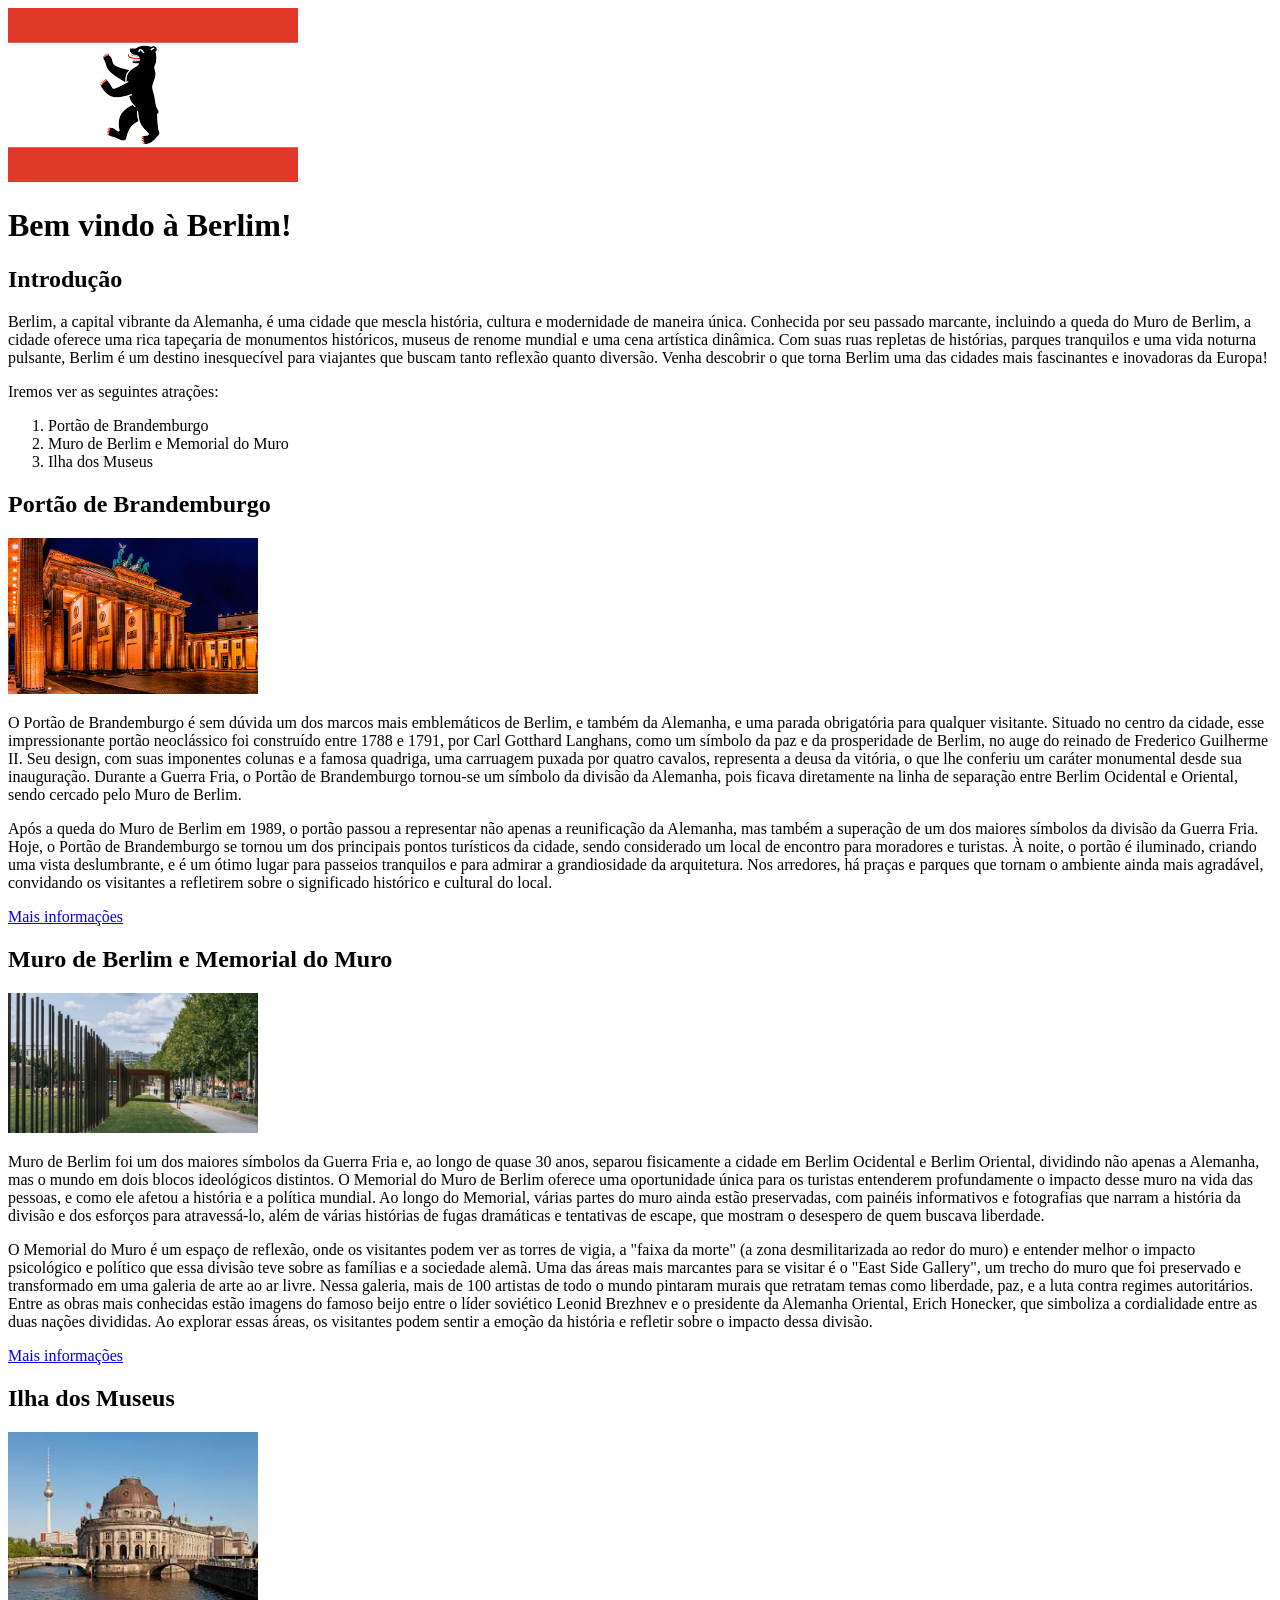
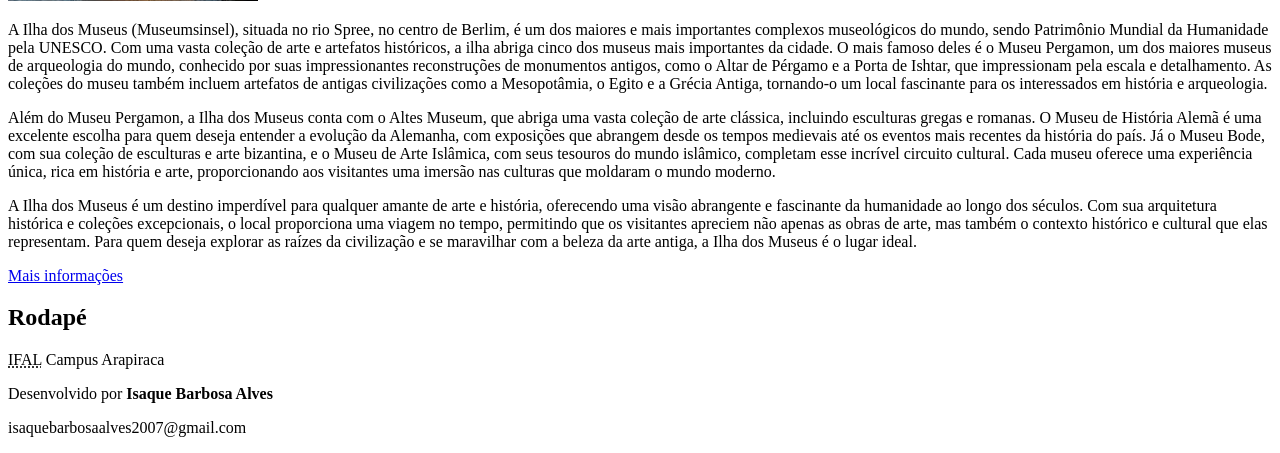
<file: Atividade Atração turísticas/index.html>
<!DOCTYPE html>
<html lang="pt-br">
<head>
    <meta charset="UTF-8">
    <meta name="viewport" content="width=device-width, initial-scale=1.0">
    <title>Turismo à Berlim</title>
</head>
<body>
    <header>
        <img src="imgs/download.png">
        <h1><b>Bem vindo à Berlim!</b></h1>
    </header>
    <main>
        <section>
            <h2>Introdução</h2>
            <p>Berlim, a capital vibrante da Alemanha, é uma cidade que mescla história, cultura e modernidade de maneira única. Conhecida por seu passado marcante, incluindo a queda do Muro de Berlim, a cidade oferece uma rica tapeçaria de monumentos históricos, museus de renome mundial e uma cena artística dinâmica. Com suas ruas repletas de histórias, parques tranquilos e uma vida noturna pulsante, Berlim é um destino inesquecível para viajantes que buscam tanto reflexão quanto diversão. Venha descobrir o que torna Berlim uma das cidades mais fascinantes e inovadoras da Europa!</p>
            <p>Iremos ver as seguintes atrações:</p>
            <ol>
                <li>Portão de Brandemburgo</li>
                <li>Muro de Berlim e Memorial do Muro</li>
                <li>Ilha dos Museus</li>
            </ol>
        </section>

        <section>
            <h2>Portão de Brandemburgo</h2>
            <img src="imgs/unnamed.jpg" width="250">
            <p>O Portão de Brandemburgo é sem dúvida um dos marcos mais emblemáticos de Berlim, e também da Alemanha, e uma parada obrigatória para qualquer visitante. Situado no centro da cidade, esse impressionante portão neoclássico foi construído entre 1788 e 1791, por Carl Gotthard Langhans, como um símbolo da paz e da prosperidade de Berlim, no auge do reinado de Frederico Guilherme II. Seu design, com suas imponentes colunas e a famosa quadriga, uma carruagem puxada por quatro cavalos, representa a deusa da vitória, o que lhe conferiu um caráter monumental desde sua inauguração. Durante a Guerra Fria, o Portão de Brandemburgo tornou-se um símbolo da divisão da Alemanha, pois ficava diretamente na linha de separação entre Berlim Ocidental e Oriental, sendo cercado pelo Muro de Berlim.</p>
            <p>Após a queda do Muro de Berlim em 1989, o portão passou a representar não apenas a reunificação da Alemanha, mas também a superação de um dos maiores símbolos da divisão da Guerra Fria. Hoje, o Portão de Brandemburgo se tornou um dos principais pontos turísticos da cidade, sendo considerado um local de encontro para moradores e turistas. À noite, o portão é iluminado, criando uma vista deslumbrante, e é um ótimo lugar para passeios tranquilos e para admirar a grandiosidade da arquitetura. Nos arredores, há praças e parques que tornam o ambiente ainda mais agradável, convidando os visitantes a refletirem sobre o significado histórico e cultural do local.</p>
            <a href="https://www.tudosobreberlim.com/portao-brandemburgo" target="_blank">Mais informações</a>
        </section>
            
        <section>
            <h2>Muro de Berlim e Memorial do Muro</h2>
            <img src="imgs/554703-berlin-wall-memorial.avif" width="250">
            <p> Muro de Berlim foi um dos maiores símbolos da Guerra Fria e, ao longo de quase 30 anos, separou fisicamente a cidade em Berlim Ocidental e Berlim Oriental, dividindo não apenas a Alemanha, mas o mundo em dois blocos ideológicos distintos. O Memorial do Muro de Berlim oferece uma oportunidade única para os turistas entenderem profundamente o impacto desse muro na vida das pessoas, e como ele afetou a história e a política mundial. Ao longo do Memorial, várias partes do muro ainda estão preservadas, com painéis informativos e fotografias que narram a história da divisão e dos esforços para atravessá-lo, além de várias histórias de fugas dramáticas e tentativas de escape, que mostram o desespero de quem buscava liberdade.</p>
            <p>O Memorial do Muro é um espaço de reflexão, onde os visitantes podem ver as torres de vigia, a "faixa da morte" (a zona desmilitarizada ao redor do muro) e entender melhor o impacto psicológico e político que essa divisão teve sobre as famílias e a sociedade alemã. Uma das áreas mais marcantes para se visitar é o "East Side Gallery", um trecho do muro que foi preservado e transformado em uma galeria de arte ao ar livre. Nessa galeria, mais de 100 artistas de todo o mundo pintaram murais que retratam temas como liberdade, paz, e a luta contra regimes autoritários. Entre as obras mais conhecidas estão imagens do famoso beijo entre o líder soviético Leonid Brezhnev e o presidente da Alemanha Oriental, Erich Honecker, que simboliza a cordialidade entre as duas nações divididas. Ao explorar essas áreas, os visitantes podem sentir a emoção da história e refletir sobre o impacto dessa divisão.</p>
            <a href="https://guia.melhoresdestinos.com.br/memorial-do-muro-de-berlim.html" target="_blank">Mais informações</a>
        </section>

        <section>
            <h2>Ilha dos Museus</h2>
            <img src="imgs/images.jpeg" width="250">
            <p>A Ilha dos Museus (Museumsinsel), situada no rio Spree, no centro de Berlim, é um dos maiores e mais importantes complexos museológicos do mundo, sendo Patrimônio Mundial da Humanidade pela UNESCO. Com uma vasta coleção de arte e artefatos históricos, a ilha abriga cinco dos museus mais importantes da cidade. O mais famoso deles é o Museu Pergamon, um dos maiores museus de arqueologia do mundo, conhecido por suas impressionantes reconstruções de monumentos antigos, como o Altar de Pérgamo e a Porta de Ishtar, que impressionam pela escala e detalhamento. As coleções do museu também incluem artefatos de antigas civilizações como a Mesopotâmia, o Egito e a Grécia Antiga, tornando-o um local fascinante para os interessados em história e arqueologia.</p>
            <p>Além do Museu Pergamon, a Ilha dos Museus conta com o Altes Museum, que abriga uma vasta coleção de arte clássica, incluindo esculturas gregas e romanas. O Museu de História Alemã é uma excelente escolha para quem deseja entender a evolução da Alemanha, com exposições que abrangem desde os tempos medievais até os eventos mais recentes da história do país. Já o Museu Bode, com sua coleção de esculturas e arte bizantina, e o Museu de Arte Islâmica, com seus tesouros do mundo islâmico, completam esse incrível circuito cultural. Cada museu oferece uma experiência única, rica em história e arte, proporcionando aos visitantes uma imersão nas culturas que moldaram o mundo moderno.</p>
            <p>A Ilha dos Museus é um destino imperdível para qualquer amante de arte e história, oferecendo uma visão abrangente e fascinante da humanidade ao longo dos séculos. Com sua arquitetura histórica e coleções excepcionais, o local proporciona uma viagem no tempo, permitindo que os visitantes apreciem não apenas as obras de arte, mas também o contexto histórico e cultural que elas representam. Para quem deseja explorar as raízes da civilização e se maravilhar com a beleza da arte antiga, a Ilha dos Museus é o lugar ideal.</p>
            <a href="https://dicasdeberlim.com.br/berlim/ilha-dos-museus-em-berlim/" target="_blank">Mais informações</a>
        </section>
    </main>
    <footer>
        <h2>Rodapé</h2>
        <p> <abbr title="Instituto Federal de Alagoas">IFAL</abbr> Campus Arapiraca</p>
        <p> Desenvolvido por <b> Isaque Barbosa Alves</b></p>
        <p> isaquebarbosaalves2007@gmail.com</p>
    </footer>
</body>
</html>
</file>
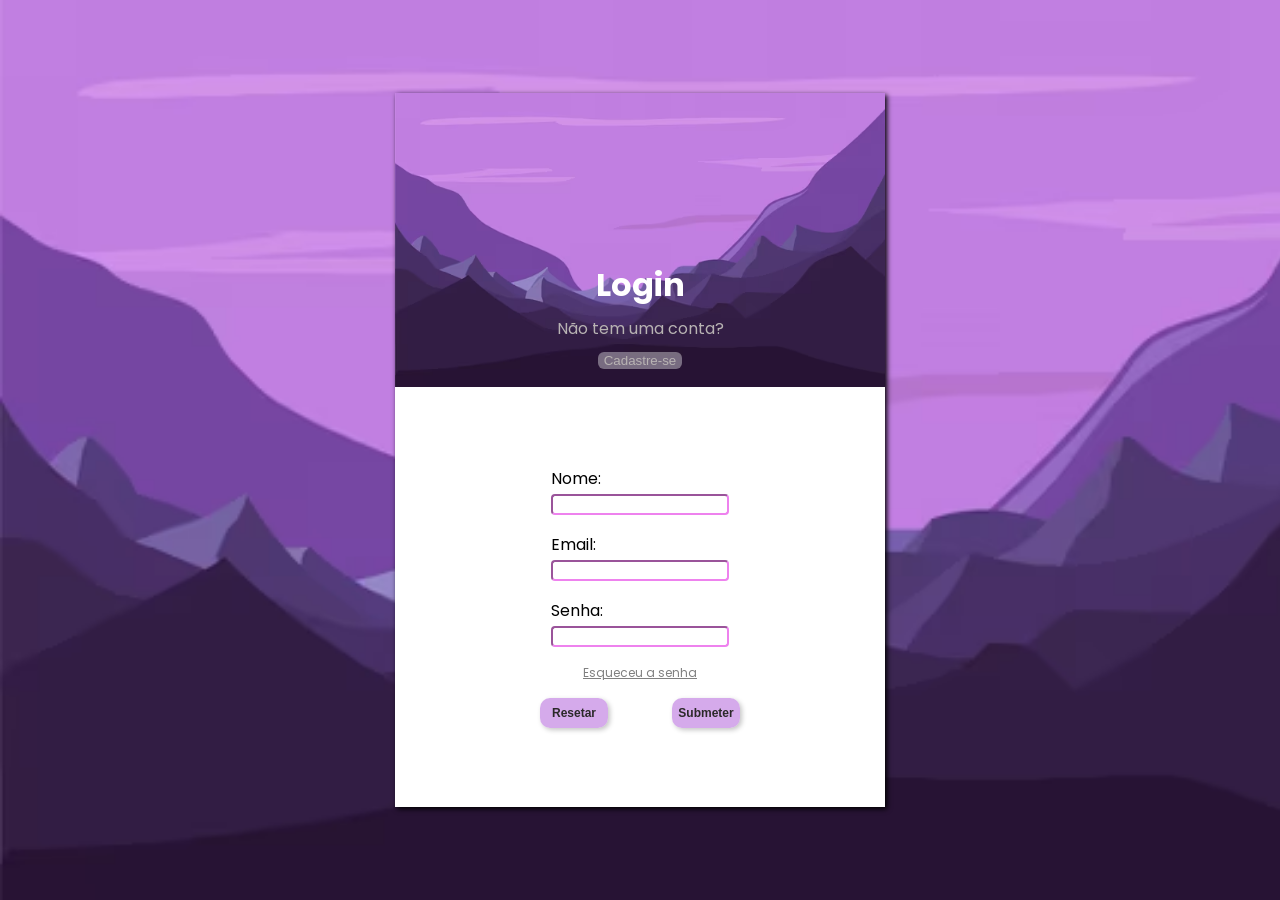
<file: codigo 2/index.html>
<!DOCTYPE html>
<html lang="en">
<head>
    <meta charset="UTF-8">
    <meta name="viewport" content="width=device-width, initial-scale=1.0">
    <title>Document</title>
    <link rel="stylesheet" href="styles.css">
    <link href="https://fonts.googleapis.com/css2?family=Poppins:ital,wght@0,400;0,600;1,400&display=swap" rel="stylesheet">
</head>
<body>
    <div id="container">
        <img id="imagem-form" src="assets/paisagem-de-natureza-roxa-bonita-com-montanhas_1302-6317.avif">        
        <h1 id="login-title" class="teste"><b> Login</b></h1>
        <p class="teste" id="cadastrar-texto">Não tem uma conta?</p>
        <button class="teste" id="cadastrar-button">Cadastre-se</button>
        <form action="#" method="post">
            <div id="name-area" >
                <label for="nome">Nome:</label>
                <br>
                <input type="text" name="nome" id="nome" >
            </div>
            <div id="email-area" >
                <label for="email">Email:</label>
                <br>
                <input type="email" name="email" id="email" >
            </div>
            <div id="password-area" >
                <label for="senha">Senha:</label>
                <br>
                <input type="password" name="senha" id="senha">
            </div>
            <a id="forgot-password" href="https://www.youtube.com/">Esqueceu a senha</a>
            <div id="buttom-area">
                <button type="reset" class="buttons-login"><b>Resetar</b></button>
                <button type="submit" class="buttons-login"><b>Submeter</b></button>
            </div>
        </form>        
    </div>
</body>
</html>
</file>
<file: codigo 2/styles.css>
#login{
    width: 500px;
    display: flex;
    align-items: center;
    flex-direction: column;
    justify-content: center;
    height: 350px;
}

#container{
    display: flex;
    flex-direction: column;
    align-items: center;    
    justify-content: center;
    height: 714px;
    width: 490px;
    box-shadow: 2px 2px 5px black;
}

#imagem-form{
    width: 490px;
}

form{
    background-color: rgb(255, 255, 255);    
    width: 460px;
    height: 390px;
    display: flex;
    flex-direction: column;
    justify-content: center;
    align-items: center;
    padding: 15px;    
    gap: 16px;
}

body{
    background-image: url("assets/paisagem-de-natureza-roxa-bonita-com-montanhas_1302-6317.avif");
    background-size: cover;
    display: flex;
    flex-flow: column wrap;
    justify-content: center;
    align-items: center;
    height: 100vh;          
    margin: 0;
    font-family: 'Poppins', sans-serif; 
}

input{
    width: 170px;
    scale: 100%;
    border-color: violet;
    border-radius: 4px;
}

#buttom-area{
    width: 200px;
    display: flex;
    justify-content: center;
    gap: 64px;
}

#forgot-password{
    font-size: 12px;
    color: gray;
}

.buttons-login{
    height: 24px;
    background-color: #c07fe1a8;
    border-radius: 10px;
    border: 0;
    border-color: gray;
    box-shadow: 2px 2px 5px rgb(197, 197, 197);
    color: rgb(43, 41, 41);
    width: 100px;
    height: 30px;
    font-size: 12px;
}

#login-title{
    color: white;
    position: absolute;
    top: 240px;
}

.teste{
    position: absolute;
}

#cadastrar-texto{
    color: rgb(184, 179, 179);
    top: 300px;
}

#cadastrar-button{
    top: 352px;
    color: rgb(184, 179, 179);
    background-color: rgba(255, 255, 255, 0.377);
    box-shadow: none;
    border-radius: 6px;
    border: none;
}

#cadastrar-button:hover{
    background-color: rgb(128, 128, 128, 0.377);
}

.buttons-login:hover{
    background-color: #ad73caa8;
}
</file>
